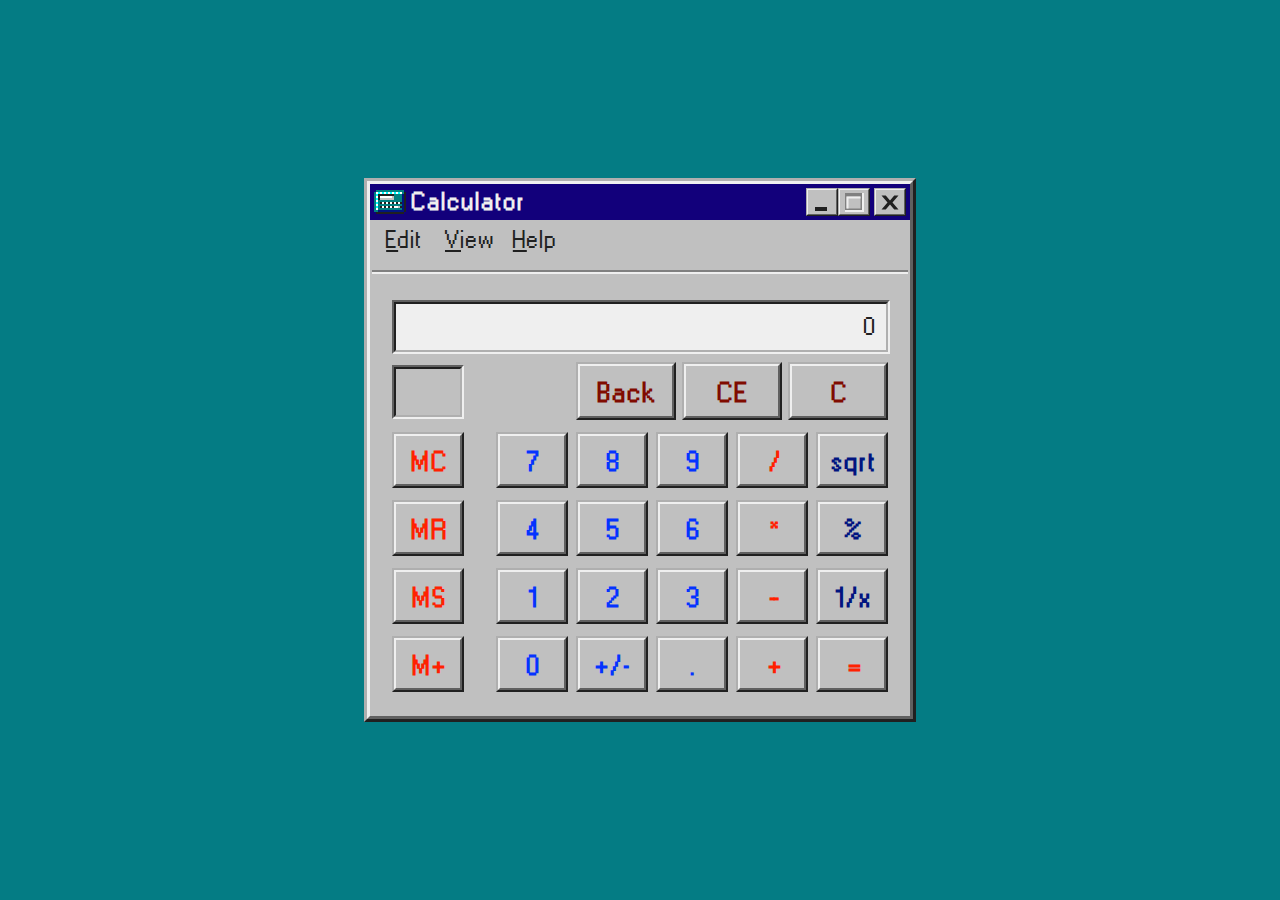
<file: 02-w95c/index.html>
<!DOCTYPE html>
<html lang="en">

<head>
	<meta charset="UTF-8" />
	<meta name="viewport" content="width=device-width, initial-scale=1.0" />
	<title>Windows 95 Calculator</title>
	<link rel="stylesheet" href="style.css" />
	<script src="app.js" defer></script>
</head>

<body>
	<div id="app">
		<div class="bar">
			<div class="window-control-buttons">
				<button id="min"></button>
				<button id="max" disabled></button>
				<button id="close"></button>
			</div>
		</div>

		<div class="menu">
			<button id="edit">Edit</button>
			<button id="view">View</button>
			<button id="help">Help</button>
		</div>

		<div class="divide-line"></div>

		<div class="screen-number">
			<p id="number-display"></p>
		</div>

		<div class="screen-memory">
			<p id="memory-display" style="display: none;">M</p>
		</div>

		<div class="memory-buttons">
			<button memory-buttons id="memory-clear">MC</button>
			<button memory-buttons id="memory-recall">MR</button>
			<button memory-buttons id="memory-store">MS</button>
			<button memory-buttons id="memory-add">M+</button>
		</div>

		<div class="cleansing-buttons">
			<button cleansing-buttons id="backspace">Back</button>
			<button cleansing-buttons id="clear-entry">CE</button>
			<button cleansing-buttons id="clear-all">C</button>
		</div>

		<div class="calculate-buttons">
			<button class="numbers">7</button>
			<button class="numbers">8</button>
			<button class="numbers">9</button>
			<button basic-operators operation="division">/</button>
			<button advanced-operators operation="square-root">sqrt</button>
			<button class="numbers">4</button>
			<button class="numbers">5</button>
			<button class="numbers">6</button>
			<button basic-operators operation="multiplication">*</button>
			<button advanced-operators operation="percent">%</button>
			<button class="numbers">1</button>
			<button class="numbers">2</button>
			<button class="numbers">3</button>
			<button basic-operators operation="subtraction">
				--
			</button>
			<button advanced-operators operation="reciprocal">
				1/x
			</button>
			<button class="numbers">0</button>
			<button class="numbers">+/-</button>
			<button class="numbers">.</button>
			<button basic-operators operation="addition">+</button>
			<button basic-operators operation="equals">=</button>
		</div>
	</div>

	<div class="image"></div>
</body>

</html>
</file>
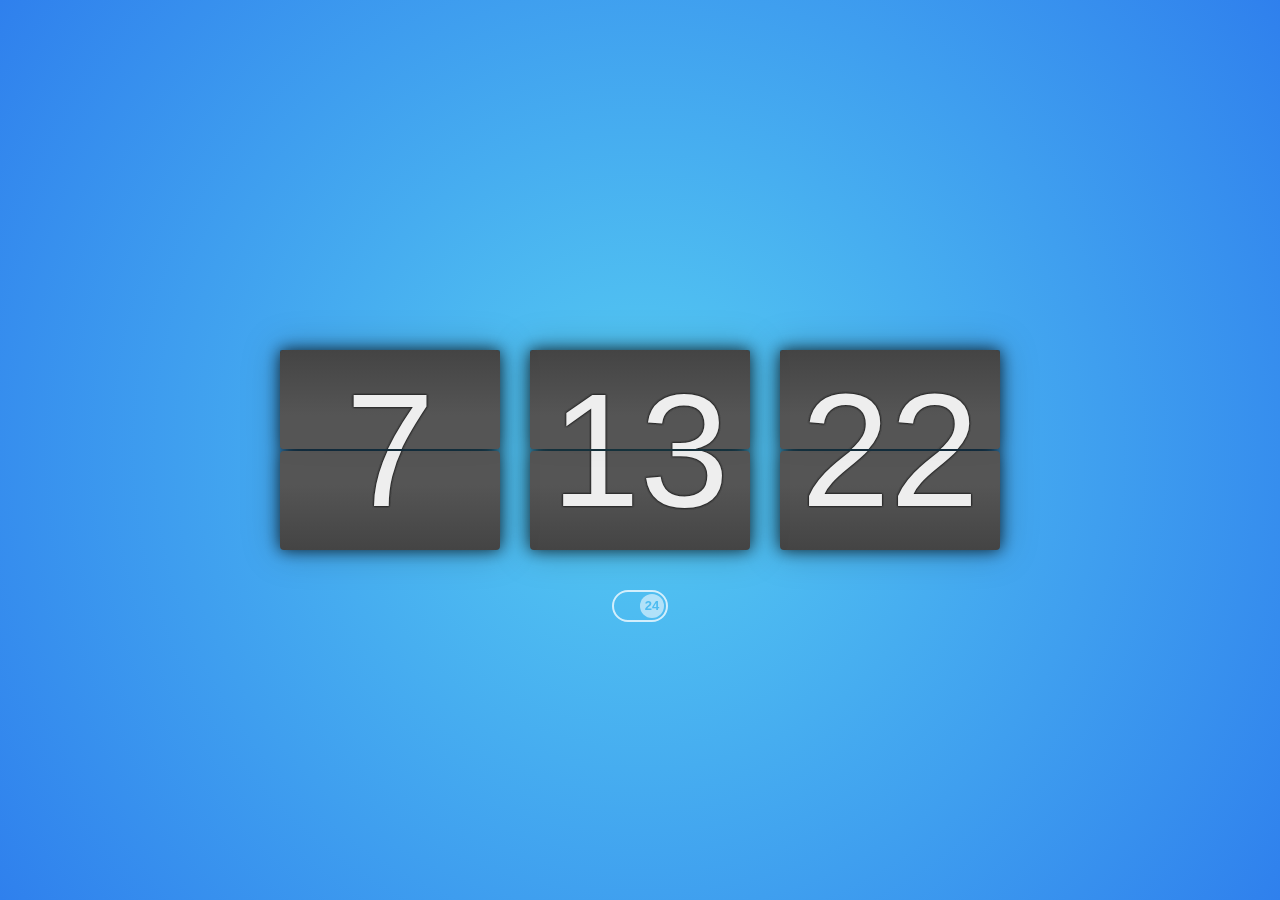
<file: 03-groundhog-clock/index.html>
<!DOCTYPE html>
<html lang="en">

<head>
  <link rel="stylesheet" href="style.css">
  <script src="app.js" defer></script>
  <meta charset="UTF-8">
  <meta name="viewport" content="width=device-width, initial-scale=1.0">
  <title>Flip Clock</title>
</head>

<body>
  <div class="clock-container">
    <div class="seconds-container">
      <div class="fixed-s-container">
        <div id="fixed-s-n-a"></div>
        <div id="fixed-s-n-b"></div>
        <div class="shadow"></div>
      </div>

      <div id="flexible-s-container">
        <div id="flexible-s-n-f"></div>
        <div id="flexible-s-n-b"></div>
      </div>
    </div>

    <div class="minutes-container">
      <div class="fixed-m-container">
        <div id="fixed-m-n-a"></div>
        <div id="fixed-m-n-b"></div>
        <div class="shadow"></div>
      </div>

      <div id="flexible-m-container">
        <div id="flexible-m-n-f"></div>
        <div id="flexible-m-n-b"></div>
      </div>
    </div>

    <div class="hours-container">
      <div class="fixed-h-container">
        <div id="fixed-h-n-a"></div>
        <div id="fixed-h-n-b"></div>
        <div class="shadow"></div>
      </div>

      <div id="flexible-h-container">
        <div id="flexible-h-n-f"></div>
        <div id="flexible-h-n-b"></div>
      </div>
    </div>

    <div class="format-switch">
      <div id="format-switch-button">24</div>
    </div>
  </div>
</body>

</html>

<!-- assignment to innerHTML causes the destruction of all child elements, -->
</file>
<file: 02-w95c/style.css>
@font-face {
  font-family: "MS Sans Serif";
  src: url(assets/mss.ttf);
}
*,
*::before,
*::after {
  font-family: "MS Sans Serif";
  font-size: 62.5%;
  box-sizing: border-box;
  margin: 0;
  padding: 0;
  user-select: none;
  -webkit-user-select: none;
  -ms-user-select: none;
  -webkit-font-smoothing: antialiased;
  -moz-osx-font-smoothing: grayscale;
}

* :focus {
  outline: none !important;
}

body {
  background-color: #047c84;
}

#app {
  width: 552px;
  height: 544px;
  background-color: #c0c0c0;
  position: absolute;
  top: 50%;
  left: 50%;
  transform: translate(-50%, -50%);
}
#app::before {
  content: "";
  position: absolute;
  left: 0;
  right: 0;
  top: 0;
  bottom: 0;
  border-top: 3px solid #afafaf;
  border-left: 3px solid #afafaf;
  border-right: 3px solid #202020;
  border-bottom: 3px solid #202020;
}
#app::after {
  content: "";
  position: absolute;
  left: 3px;
  right: 3px;
  top: 3px;
  bottom: 3px;
  border-top: 3px solid #efefef;
  border-left: 3px solid #efefef;
  border-right: 3px solid #606060;
  border-bottom: 3px solid #606060;
}
#app :nth-child(n) {
  position: relative;
}
#app .bar {
  width: 540px;
  height: 36px;
  background-color: #12007b;
  top: 6px;
  left: 6px;
  z-index: 1;
}
#app .bar::before {
  content: "";
  width: 32px;
  height: 24px;
  background-image: url(assets/images/icon.svg);
  background-size: contain;
  position: absolute;
  top: 6px;
  left: 4px;
}
#app .bar::after {
  content: "Calculator";
  font-size: 2.2rem;
  font-weight: 600;
  letter-spacing: 2px;
  color: #efefef;
  position: absolute;
  top: 6px;
  left: 42px;
}
#app .bar .window-control-buttons {
  width: 100px;
  height: 28px;
  position: absolute;
  top: 4px;
  right: 4px;
  display: flex;
  flex-direction: row;
}
#app .bar .window-control-buttons :nth-child(n) {
  width: 32px;
  height: 100%;
  background-color: #c0c0c0;
  border: none;
  font-size: 2.4rem;
  font-weight: bolder;
  padding-top: 4px;
  padding-left: 4px;
  background-size: contain;
}
#app .bar .window-control-buttons :nth-child(n):active {
  padding-top: 2px;
  padding-left: 6px;
  background-position-x: 2px;
  background-position-y: 2px;
}
#app .bar .window-control-buttons :nth-child(n)::before {
  content: "";
  position: absolute;
  left: 0;
  right: 0;
  top: 0;
  bottom: 0;
  border-top: 1px solid #afafaf;
  border-left: 1px solid #afafaf;
  border-right: 1px solid #202020;
  border-bottom: 1px solid #202020;
}
#app .bar .window-control-buttons :nth-child(n)::after {
  content: "";
  position: absolute;
  left: 1px;
  right: 1px;
  top: 1px;
  bottom: 1px;
  border-top: 1px solid #efefef;
  border-left: 1px solid #efefef;
  border-right: 1px solid #606060;
  border-bottom: 1px solid #606060;
}
#app .bar .window-control-buttons :nth-child(n):active::before {
  content: "";
  position: absolute;
  left: 0;
  right: 0;
  top: 0;
  bottom: 0;
  border-top: 1px solid #606060;
  border-left: 1px solid #606060;
  border-right: 1px solid #efefef;
  border-bottom: 1px solid #efefef;
}
#app .bar .window-control-buttons :nth-child(n):active::after {
  content: "";
  position: absolute;
  left: 1px;
  right: 1px;
  top: 1px;
  bottom: 1px;
  border-top: 1px solid #202020;
  border-left: 1px solid #202020;
  border-right: 1px solid #afafaf;
  border-bottom: 1px solid #afafaf;
}
#app .bar .window-control-buttons :nth-child(n):nth-child(1) {
  background-image: url(assets/images/btn-min.svg);
}
#app .bar .window-control-buttons :nth-child(n):nth-child(2) {
  background-image: url(assets/images/btn-max.svg);
}
#app .bar .window-control-buttons :nth-child(n):nth-child(3) {
  background-image: url(assets/images/btn-close.svg);
  position: absolute;
  right: 0;
}
#app .menu {
  width: 196px;
  height: 36px;
  position: absolute;
  top: 44px;
  left: 6px;
  z-index: 1;
  display: flex;
  flex-direction: row;
  justify-content: space-between;
}
#app .menu :nth-child(n) {
  width: calc(196px / 3);
  height: 100%;
  background: none;
  border: none;
  font-size: 2.1rem;
  letter-spacing: 0.1rem;
  color: #202020;
  padding-left: 4px;
}
#app .menu :nth-child(n)::first-letter {
  text-decoration: underline;
}
#app .menu :nth-child(n):active {
  background-color: #12007b;
  color: #efefef;
}
#app .divide-line {
  width: 536px;
  height: 4px;
  background-color: #efefef;
  top: 56px;
  left: 8px;
}
#app .divide-line::before {
  content: "";
  width: 100%;
  height: 2px;
  background-color: #808080;
  position: absolute;
}
#app .screen-number {
  width: 498px;
  height: 54px;
  background-color: #efefef;
  top: 82px;
  left: 28px;
}
#app .screen-number::before {
  content: "";
  position: absolute;
  left: 0;
  right: 0;
  top: 0;
  bottom: 0;
  border-top: 2px solid #606060;
  border-left: 2px solid #606060;
  border-right: 2px solid #efefef;
  border-bottom: 2px solid #efefef;
}
#app .screen-number::after {
  content: "";
  position: absolute;
  left: 2px;
  right: 2px;
  top: 2px;
  bottom: 2px;
  border-top: 2px solid #202020;
  border-left: 2px solid #202020;
  border-right: 2px solid #afafaf;
  border-bottom: 2px solid #afafaf;
}
#app .screen-number :nth-child(n) {
  font-size: 2.2rem;
  line-height: 54px;
  color: #202020;
  position: absolute;
  right: 14px;
}
#app .screen-memory {
  width: 72px;
  height: 54px;
  top: 93px;
  left: 28px;
}
#app .screen-memory::before {
  content: "";
  position: absolute;
  left: 0;
  right: 0;
  top: 0;
  bottom: 0;
  border-top: 2px solid #606060;
  border-left: 2px solid #606060;
  border-right: 2px solid #efefef;
  border-bottom: 2px solid #efefef;
}
#app .screen-memory::after {
  content: "";
  position: absolute;
  left: 2px;
  right: 2px;
  top: 2px;
  bottom: 2px;
  border-top: 2px solid #202020;
  border-left: 2px solid #202020;
  border-right: 2px solid #afafaf;
  border-bottom: 2px solid #afafaf;
}
#app .screen-memory :nth-child(n) {
  font-size: 2.4rem;
  font-weight: thin;
  line-height: 58px;
  text-align: center;
  color: #202020;
  padding-left: 2px;
}
#app .memory-buttons {
  width: 72px;
  height: 260px;
  top: 106px;
  left: 28px;
  z-index: 1;
  display: flex;
  flex-direction: column;
  justify-content: space-between;
}
#app .memory-buttons :nth-child(n) {
  width: 72px;
  height: 56px;
  background-color: #c0c0c0;
  border: none;
  font-size: 2.4rem;
  font-weight: bolder;
  padding-top: 4px;
  padding-left: 4px;
  color: #ff2100;
  letter-spacing: 0.2rem;
}
#app .memory-buttons :nth-child(n):active {
  padding-top: 2px;
  padding-left: 6px;
  background-position-x: 2px;
  background-position-y: 2px;
}
#app .memory-buttons :nth-child(n)::before {
  content: "";
  position: absolute;
  left: 0;
  right: 0;
  top: 0;
  bottom: 0;
  border-top: 2px solid #afafaf;
  border-left: 2px solid #afafaf;
  border-right: 2px solid #202020;
  border-bottom: 2px solid #202020;
}
#app .memory-buttons :nth-child(n)::after {
  content: "";
  position: absolute;
  left: 2px;
  right: 2px;
  top: 2px;
  bottom: 2px;
  border-top: 2px solid #efefef;
  border-left: 2px solid #efefef;
  border-right: 2px solid #606060;
  border-bottom: 2px solid #606060;
}
#app .memory-buttons :nth-child(n):active::before {
  content: "";
  position: absolute;
  left: 0;
  right: 0;
  top: 0;
  bottom: 0;
  border-top: 2px solid #606060;
  border-left: 2px solid #606060;
  border-right: 2px solid #efefef;
  border-bottom: 2px solid #efefef;
}
#app .memory-buttons :nth-child(n):active::after {
  content: "";
  position: absolute;
  left: 2px;
  right: 2px;
  top: 2px;
  bottom: 2px;
  border-top: 2px solid #202020;
  border-left: 2px solid #202020;
  border-right: 2px solid #afafaf;
  border-bottom: 2px solid #afafaf;
}
#app .cleansing-buttons {
  width: 312px;
  height: 58px;
  position: absolute;
  top: 184px;
  right: 28px;
  z-index: 1;
  display: flex;
  flex-direction: row;
  justify-content: space-between;
}
#app .cleansing-buttons :nth-child(n) {
  width: 100px;
  height: 58px;
  background-color: #c0c0c0;
  border: none;
  font-size: 2.4rem;
  font-weight: bolder;
  padding-top: 4px;
  padding-left: 4px;
  color: #800b00;
  letter-spacing: 0.2rem;
}
#app .cleansing-buttons :nth-child(n):active {
  padding-top: 2px;
  padding-left: 6px;
  background-position-x: 2px;
  background-position-y: 2px;
}
#app .cleansing-buttons :nth-child(n)::before {
  content: "";
  position: absolute;
  left: 0;
  right: 0;
  top: 0;
  bottom: 0;
  border-top: 2px solid #afafaf;
  border-left: 2px solid #afafaf;
  border-right: 2px solid #202020;
  border-bottom: 2px solid #202020;
}
#app .cleansing-buttons :nth-child(n)::after {
  content: "";
  position: absolute;
  left: 2px;
  right: 2px;
  top: 2px;
  bottom: 2px;
  border-top: 2px solid #efefef;
  border-left: 2px solid #efefef;
  border-right: 2px solid #606060;
  border-bottom: 2px solid #606060;
}
#app .cleansing-buttons :nth-child(n):active::before {
  content: "";
  position: absolute;
  left: 0;
  right: 0;
  top: 0;
  bottom: 0;
  border-top: 2px solid #606060;
  border-left: 2px solid #606060;
  border-right: 2px solid #efefef;
  border-bottom: 2px solid #efefef;
}
#app .cleansing-buttons :nth-child(n):active::after {
  content: "";
  position: absolute;
  left: 2px;
  right: 2px;
  top: 2px;
  bottom: 2px;
  border-top: 2px solid #202020;
  border-left: 2px solid #202020;
  border-right: 2px solid #afafaf;
  border-bottom: 2px solid #afafaf;
}
#app .calculate-buttons {
  width: 394px;
  height: 258px;
  position: absolute;
  top: 254px;
  right: 26px;
  z-index: 1;
  display: grid;
  grid-template-columns: repeat(5, 1fr);
  grid-auto-rows: minmax(8px, auto);
  gap: 14px 6px;
}
#app .calculate-buttons :nth-child(n) {
  width: 72px;
  height: 56px;
  background-color: #c0c0c0;
  border: none;
  font-size: 2.4rem;
  font-weight: bolder;
  padding-top: 4px;
  padding-left: 4px;
  letter-spacing: 0.2rem;
}
#app .calculate-buttons :nth-child(n):active {
  padding-top: 2px;
  padding-left: 6px;
  background-position-x: 2px;
  background-position-y: 2px;
}
#app .calculate-buttons :nth-child(n)::before {
  content: "";
  position: absolute;
  left: 0;
  right: 0;
  top: 0;
  bottom: 0;
  border-top: 2px solid #afafaf;
  border-left: 2px solid #afafaf;
  border-right: 2px solid #202020;
  border-bottom: 2px solid #202020;
}
#app .calculate-buttons :nth-child(n)::after {
  content: "";
  position: absolute;
  left: 2px;
  right: 2px;
  top: 2px;
  bottom: 2px;
  border-top: 2px solid #efefef;
  border-left: 2px solid #efefef;
  border-right: 2px solid #606060;
  border-bottom: 2px solid #606060;
}
#app .calculate-buttons :nth-child(n):active::before {
  content: "";
  position: absolute;
  left: 0;
  right: 0;
  top: 0;
  bottom: 0;
  border-top: 2px solid #606060;
  border-left: 2px solid #606060;
  border-right: 2px solid #efefef;
  border-bottom: 2px solid #efefef;
}
#app .calculate-buttons :nth-child(n):active::after {
  content: "";
  position: absolute;
  left: 2px;
  right: 2px;
  top: 2px;
  bottom: 2px;
  border-top: 2px solid #202020;
  border-left: 2px solid #202020;
  border-right: 2px solid #afafaf;
  border-bottom: 2px solid #afafaf;
}
#app .calculate-buttons :nth-child(n):nth-child(-n+3), #app .calculate-buttons :nth-child(n):nth-child(n+6):nth-child(-n+8), #app .calculate-buttons :nth-child(n):nth-child(n+11):nth-child(-n+13), #app .calculate-buttons :nth-child(n):nth-child(n+16):nth-child(-n+18) {
  color: #0433ff;
}
#app .calculate-buttons :nth-child(n):nth-child(4), #app .calculate-buttons :nth-child(n):nth-child(9), #app .calculate-buttons :nth-child(n):nth-child(14), #app .calculate-buttons :nth-child(n):nth-child(19), #app .calculate-buttons :nth-child(n):nth-child(20) {
  letter-spacing: -2px;
  color: #ff2100;
}
#app .calculate-buttons :nth-child(n):nth-child(5), #app .calculate-buttons :nth-child(n):nth-child(10), #app .calculate-buttons :nth-child(n):nth-child(15) {
  color: #001480;
}

/* .image {
	width: 552px;
	height: 544px;
	background-image: url(assets/images/calculator.png);
	background-size: contain;

	@include center;

	opacity: 0.5;
} */
</file>
<file: 03-groundhog-clock/style.css>
*,
*::before,
*::after {
  font-family: Arial, Helvetica, sans-serif;
  font-size: 62.5%;
  color: #eee;
  text-align: center;
  text-shadow: 0 0 2px #222, 0 0 2px #222, 0 0 2px #222, 0 0 2px #222;
  box-sizing: border-box;
  margin: 0;
  padding: 0;
  user-select: none;
  -webkit-user-select: none;
  -ms-user-select: none;
  -webkit-font-smoothing: antialiased;
  -moz-osx-font-smoothing: grayscale;
}

* :focus {
  outline: none !important;
}

html {
  height: 100%;
}

body {
  background: radial-gradient(circle, #56ccf2 0%, #2f80ed 100%);
}

.clock-container {
  width: 720px;
  height: 200px;
  position: absolute;
  top: 50%;
  left: 50%;
  transform: translate(-50%, -50%);
}
.clock-container::before, .clock-container::after {
  width: 50px;
  height: 50px;
  color: #fff;
  text-shadow: none;
  font-size: 2rem;
  font-weight: bold;
  text-align: center;
  line-height: 50px;
  position: absolute;
  left: -64px;
}
.clock-container::before {
  content: "AM";
  top: 24.5px;
}
.clock-container::after {
  content: "PM";
  bottom: 24.5px;
}
.clock-container .seconds-container {
  width: 220px;
  height: 100%;
  perspective: 1200px;
  position: absolute;
  right: 0px;
}
.clock-container .seconds-container .fixed-s-container {
  width: 100%;
  height: 100%;
  filter: drop-shadow(0 0 8px rgba(0, 0, 0, 0.75)) drop-shadow(0 0 16px rgba(0, 0, 0, 0.25));
  -webkit-filter: drop-shadow(0 0 8px rgba(0, 0, 0, 0.75)) drop-shadow(0 0 16px rgba(0, 0, 0, 0.25));
  overflow: hidden;
  z-index: -1;
  position: absolute;
}
.clock-container .seconds-container .fixed-s-container :nth-child(n) {
  width: 100%;
  height: 49.5%;
  border-radius: 4px;
  font-size: 16rem;
  overflow: hidden;
  position: absolute;
}
.clock-container .seconds-container .fixed-s-container :nth-child(1) {
  background: linear-gradient(180deg, #444 0%, #555 66%);
  background: -moz-linear-gradient(180deg, #444 0%, #555 66%);
  line-height: 200px;
}
.clock-container .seconds-container .fixed-s-container :nth-child(2) {
  background: linear-gradient(0deg, #444 0%, #555 66%);
  background: -moz-linear-gradient(0deg, #444 0%, #555 66%);
  line-height: 0px;
  bottom: 0px;
}
.clock-container .seconds-container .fixed-s-container :nth-child(3) {
  width: 100%;
  height: 40px;
  background-color: #000;
  filter: blur(32px);
  z-index: 0;
  position: absolute;
  top: 0px;
  transform-origin: 0% 0%;
}
.clock-container .seconds-container #flexible-s-container {
  width: 100%;
  height: 49.5%;
  z-index: 1;
  transform-origin: 0% 101%;
  transform-style: preserve-3d;
}
.clock-container .seconds-container #flexible-s-container :nth-child(n) {
  width: 100%;
  height: 100%;
  border-radius: 4px;
  font-size: 16rem;
  overflow: hidden;
  backface-visibility: hidden;
  -webkit-backface-visibility: hidden;
  position: absolute;
}
.clock-container .seconds-container #flexible-s-container :nth-child(1) {
  background: linear-gradient(180deg, #444 0%, #555 66%);
  background: -moz-linear-gradient(180deg, #444 0%, #555 66%);
  line-height: 200px;
}
.clock-container .seconds-container #flexible-s-container :nth-child(2) {
  background: linear-gradient(0deg, #444 0%, #555 66%);
  background: -moz-linear-gradient(0deg, #444 0%, #555 66%);
  transform: rotateX(180deg);
  line-height: 0px;
}
.clock-container .minutes-container {
  width: 220px;
  height: 100%;
  perspective: 1200px;
  position: absolute;
  left: 250px;
}
.clock-container .minutes-container .fixed-m-container {
  width: 100%;
  height: 100%;
  filter: drop-shadow(0 0 8px rgba(0, 0, 0, 0.75)) drop-shadow(0 0 16px rgba(0, 0, 0, 0.25));
  -webkit-filter: drop-shadow(0 0 8px rgba(0, 0, 0, 0.75)) drop-shadow(0 0 16px rgba(0, 0, 0, 0.25));
  overflow: hidden;
  z-index: -1;
  position: absolute;
}
.clock-container .minutes-container .fixed-m-container :nth-child(n) {
  width: 100%;
  height: 49.5%;
  border-radius: 4px;
  font-size: 16rem;
  overflow: hidden;
  position: absolute;
}
.clock-container .minutes-container .fixed-m-container :nth-child(1) {
  background: linear-gradient(180deg, #444 0%, #555 66%);
  background: -moz-linear-gradient(180deg, #444 0%, #555 66%);
  line-height: 200px;
}
.clock-container .minutes-container .fixed-m-container :nth-child(2) {
  background: linear-gradient(0deg, #444 0%, #555 66%);
  background: -moz-linear-gradient(0deg, #444 0%, #555 66%);
  line-height: 0px;
  bottom: 0px;
}
.clock-container .minutes-container .fixed-m-container :nth-child(3) {
  width: 100%;
  height: 40px;
  background-color: #000;
  filter: blur(32px);
  z-index: 0;
  position: absolute;
  top: 0px;
  transform-origin: 0% 0%;
}
.clock-container .minutes-container #flexible-m-container {
  width: 100%;
  height: 49.5%;
  z-index: 1;
  transform-origin: 0% 101%;
  transform-style: preserve-3d;
}
.clock-container .minutes-container #flexible-m-container :nth-child(n) {
  width: 100%;
  height: 100%;
  border-radius: 4px;
  font-size: 16rem;
  overflow: hidden;
  backface-visibility: hidden;
  -webkit-backface-visibility: hidden;
  position: absolute;
}
.clock-container .minutes-container #flexible-m-container :nth-child(1) {
  background: linear-gradient(180deg, #444 0%, #555 66%);
  background: -moz-linear-gradient(180deg, #444 0%, #555 66%);
  line-height: 200px;
}
.clock-container .minutes-container #flexible-m-container :nth-child(2) {
  background: linear-gradient(0deg, #444 0%, #555 66%);
  background: -moz-linear-gradient(0deg, #444 0%, #555 66%);
  transform: rotateX(180deg);
  line-height: 0px;
}
.clock-container .hours-container {
  width: 220px;
  height: 100%;
  perspective: 1200px;
  position: absolute;
  left: 0px;
}
.clock-container .hours-container .fixed-h-container {
  width: 100%;
  height: 100%;
  filter: drop-shadow(0 0 8px rgba(0, 0, 0, 0.75)) drop-shadow(0 0 16px rgba(0, 0, 0, 0.25));
  -webkit-filter: drop-shadow(0 0 8px rgba(0, 0, 0, 0.75)) drop-shadow(0 0 16px rgba(0, 0, 0, 0.25));
  overflow: hidden;
  z-index: -1;
  position: absolute;
}
.clock-container .hours-container .fixed-h-container :nth-child(n) {
  width: 100%;
  height: 49.5%;
  border-radius: 4px;
  font-size: 16rem;
  overflow: hidden;
  position: absolute;
}
.clock-container .hours-container .fixed-h-container :nth-child(1) {
  background: linear-gradient(180deg, #444 0%, #555 66%);
  background: -moz-linear-gradient(180deg, #444 0%, #555 66%);
  line-height: 200px;
}
.clock-container .hours-container .fixed-h-container :nth-child(2) {
  background: linear-gradient(0deg, #444 0%, #555 66%);
  background: -moz-linear-gradient(0deg, #444 0%, #555 66%);
  line-height: 0px;
  bottom: 0px;
}
.clock-container .hours-container .fixed-h-container :nth-child(3) {
  width: 100%;
  height: 40px;
  background-color: #000;
  filter: blur(32px);
  z-index: 0;
  position: absolute;
  top: 0px;
  transform-origin: 0% 0%;
}
.clock-container .hours-container #flexible-h-container {
  width: 100%;
  height: 49.5%;
  z-index: 1;
  transform-origin: 0% 101%;
  transform-style: preserve-3d;
}
.clock-container .hours-container #flexible-h-container :nth-child(n) {
  width: 100%;
  height: 100%;
  border-radius: 4px;
  font-size: 16rem;
  overflow: hidden;
  backface-visibility: hidden;
  -webkit-backface-visibility: hidden;
  position: absolute;
}
.clock-container .hours-container #flexible-h-container :nth-child(1) {
  background: linear-gradient(180deg, #444 0%, #555 66%);
  background: -moz-linear-gradient(180deg, #444 0%, #555 66%);
  line-height: 200px;
}
.clock-container .hours-container #flexible-h-container :nth-child(2) {
  background: linear-gradient(0deg, #444 0%, #555 66%);
  background: -moz-linear-gradient(0deg, #444 0%, #555 66%);
  transform: rotateX(180deg);
  line-height: 0px;
}
.clock-container .format-switch {
  width: 56px;
  height: 32px;
  border-radius: 16px;
  border: 2px solid #fff;
  opacity: 0.75;
  overflow: hidden;
  position: absolute;
  left: 50%;
  transform: translate(-50%, 240px);
}
.clock-container .format-switch #format-switch-button {
  width: 24px;
  height: 24px;
  border-radius: 50%;
  background-color: #fff;
  opacity: 0.75;
  color: #4fbcf1;
  text-shadow: none;
  font-size: 1.3rem;
  font-weight: bold;
  text-align: center;
  line-height: 24px;
  position: absolute;
  top: 2px;
  right: 2px;
  cursor: pointer;
}

.flipping {
  transition: transform 0.75s cubic-bezier(0.8, 0, 1, 0.7);
  transform: rotateX(-180deg);
}

.move {
  transition: transform 0.75s cubic-bezier(0.8, 0, 1, 0.5);
  transform: translateY(200px);
}

.switch-12 {
  transition: transform 0.2s ease-in;
  transform: translateX(-24px);
}

.switch-24 {
  transition: transform 0.2s ease-in;
  transform: translateX(0px);
}
</file>
